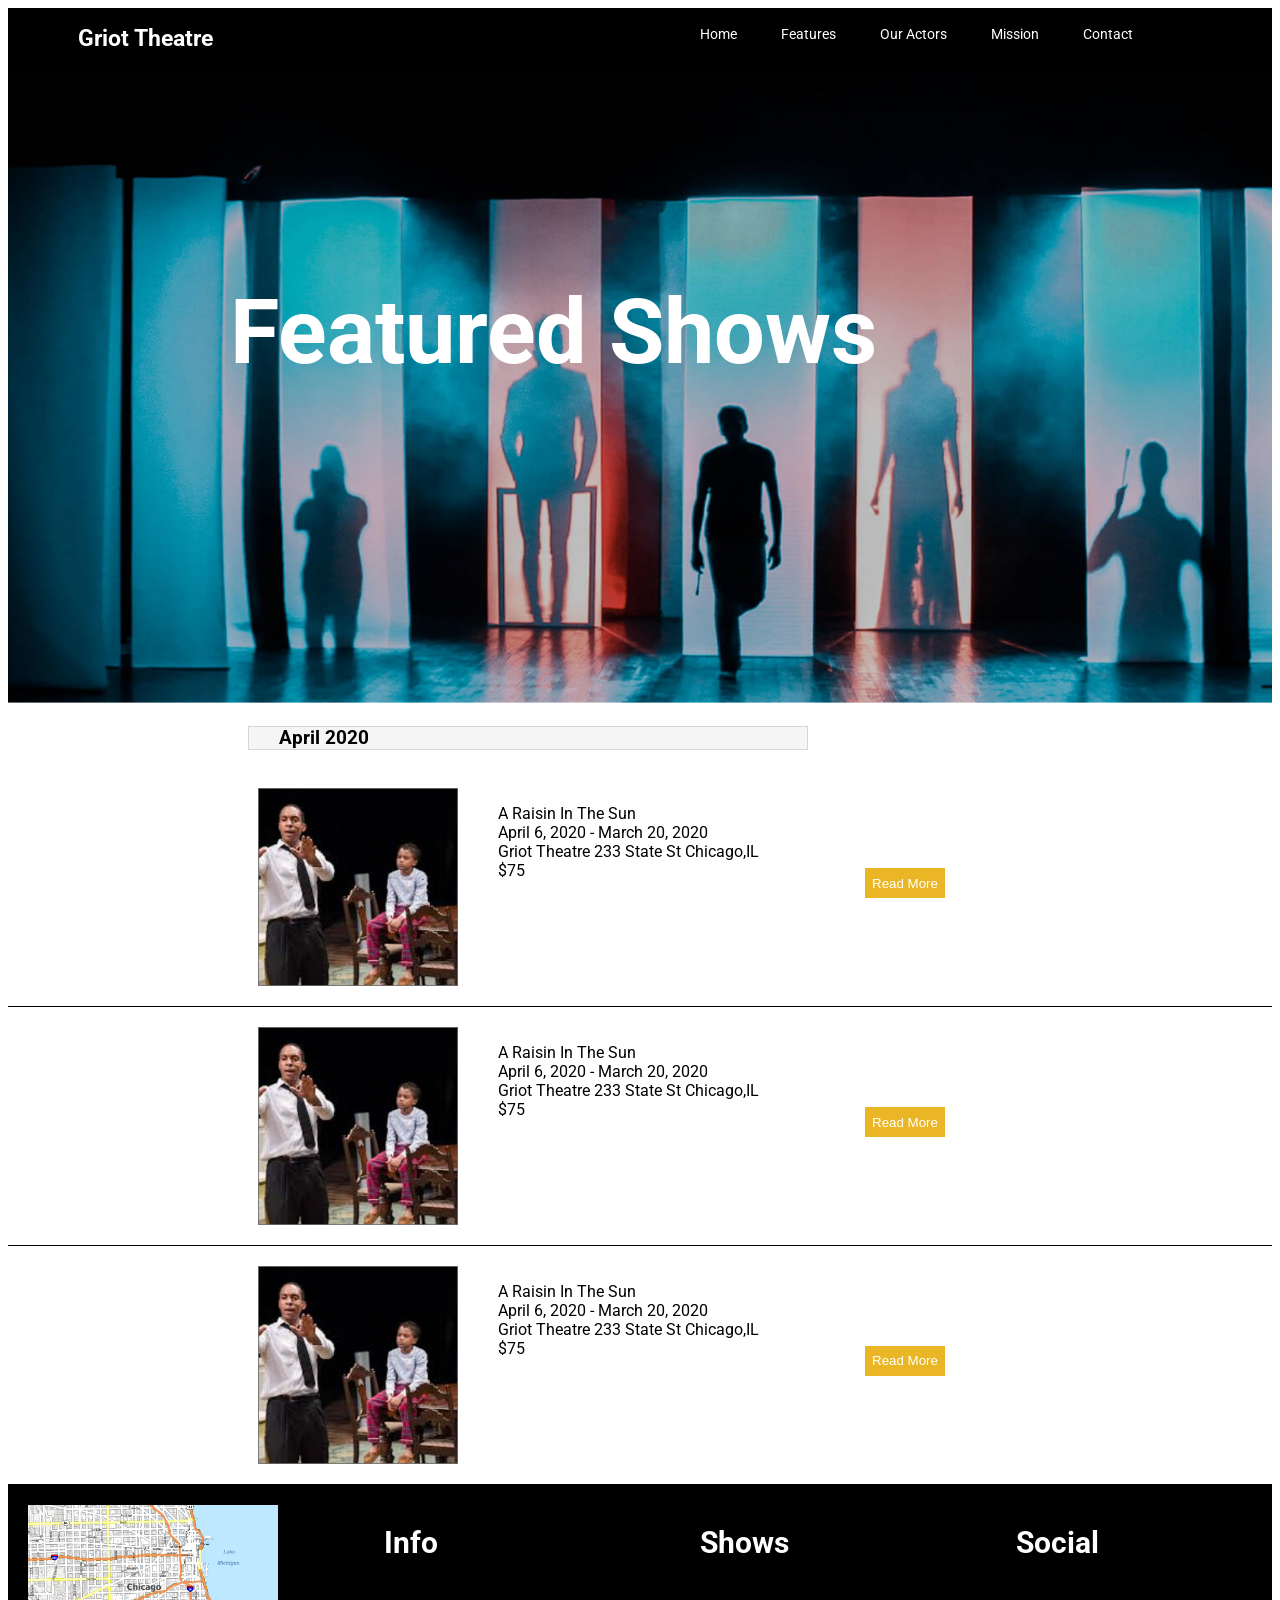
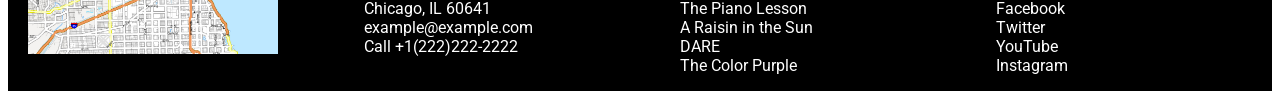
<file: index.html>
<!DOCTYPE html>
<html lang="en">
<head>
    <meta charset="UTF-8">
    <meta http-equiv="X-UA-Compatible" content="IE=edge">
    <meta name="viewport" content="width=device-width, initial-scale=1.0">
    <title>Theatre</title>
    <link rel="stylesheet" href="./theatre.css">
    <link rel="preconnect" href="https://fonts.googleapis.com">
    <link rel="preconnect" href="https://fonts.gstatic.com" crossorigin>
    <link href="https://fonts.googleapis.com/css2?family=Roboto:wght@400;500;700&display=swap" rel="stylesheet">
</head>
<body>
    <nav class="container1">
        <h1>Griot Theatre</h1>
        <ul class="">
            <a href="#"><li>Home</li></a>
            <a href="#"><li>Features</li></a>
            <a href="#"><li>Our Actors</li></a>
            <a href="#"><li>Mission</li></a>
            <a href="#"><li>Contact</li></a>
        </ul>
    </nav>
    <div>
        <img class="back-img" src="./background.png" alt="A photo of our actors on stage.">
        <h2>Featured Shows</h2>
    </div>
    <div>
        <h3>April 2020</h3>
        <div class="card">
            <img class="raisin-pic" src="./raisin.png" alt="A photo from our 'Raisin In The Sun.'">
            <ul class="raisin-ul">
                <li>A Raisin In The Sun</li>
                <li>April 6, 2020 - March 20, 2020</li>
                <li>Griot Theatre 233 State St Chicago,IL</li>
                <li>$75</li>
            </ul>
            <button class="button">Read More</button>
        </div>
    </div>
    <div>
        <div class="card">
            <img class="raisin-pic" src="./raisin.png" alt="A photo from our 'Raisin In The Sun.'">
            <ul class="raisin-ul">
                <li>A Raisin In The Sun</li>
                <li>April 6, 2020 - March 20, 2020</li>
                <li>Griot Theatre 233 State St Chicago,IL</li>
                <li>$75</li>
            </ul>
            <button class="button">Read More</button>
        </div>
    </div>
    <div>
        <div class="card">
            <img class="raisin-pic" src="./raisin.png" alt="A photo from our 'Raisin In The Sun.'">
            <ul class="raisin-ul">
                <li>A Raisin In The Sun</li>
                <li>April 6, 2020 - March 20, 2020</li>
                <li>Griot Theatre 233 State St Chicago,IL</li>
                <li>$75</li>
            </ul>
            <button class="button">Read More</button>
        </div>
    </div>
    <div class="card2">
        <img class="chicago" src="./chicago.jpg" alt="A map of Chicago, Illinois.">
        <div class="infolist">
        <h4 class="infolist">Info</h4>
        <ul class="chicago-ul">
            <li>Chicago, IL 60641</li>
            <li>example@example.com</li>
            <li>Call +1(222)222-2222</li>
        </ul>
        </div>
        <div>
        <h4 class="showslist">Shows</h4>
        <ul class="chicago-ul">
            <li>The Piano Lesson</li>
            <li>A Raisin in the Sun</li>
            <li>DARE</li>
            <li>The Color Purple</li>
        </ul>
        </div>
        <div>
        <h4 class="so-list">Social</h4>
        <ul class="chicago-ul">
            <li>Facebook</li>
            <li>Twitter</li>
            <li>YouTube</li>
            <li>Instagram</li>
        </ul>
        </div>
    </div>
</body>
</html>
</file>
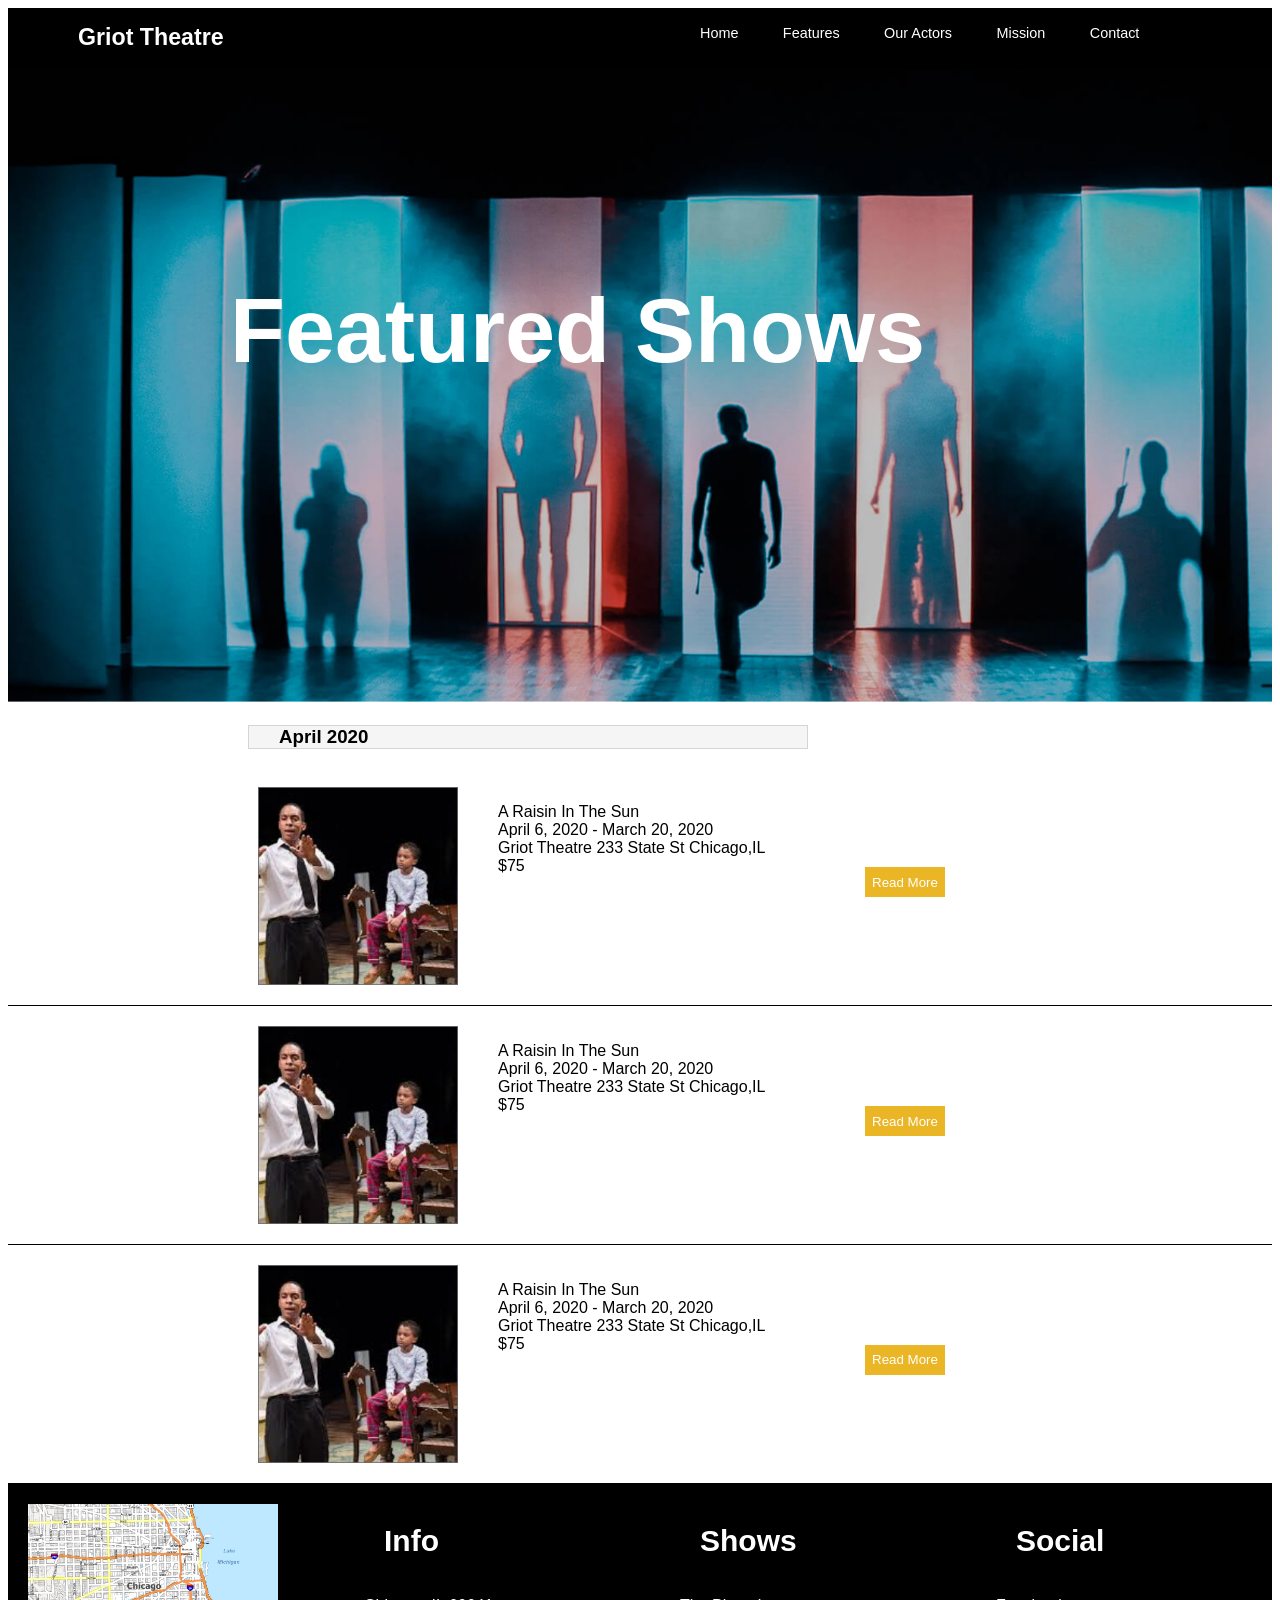
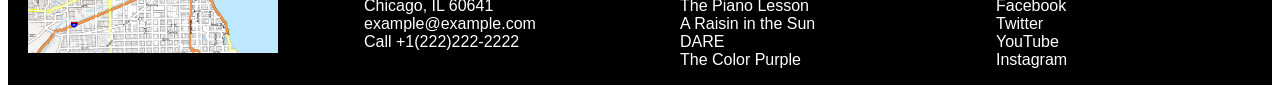
<file: theatre.html>
<!DOCTYPE html>
<html lang="en">
<head>
    <meta charset="UTF-8">
    <meta http-equiv="X-UA-Compatible" content="IE=edge">
    <meta name="viewport" content="width=device-width, initial-scale=1.0">
    <title>Theatre</title>
    <link rel="stylesheet" href="./theatre.css">
    <link rel="stylesheet" href="https://fonts.google.com/specimen/Roboto">
</head>
<body>
    <nav class="container1">
        <h1>Griot Theatre</h1>
        <ul class="">
            <a href="#"><li>Home</li></a>
            <a href="#"><li>Features</li></a>
            <a href="#"><li>Our Actors</li></a>
            <a href="#"><li>Mission</li></a>
            <a href="#"><li>Contact</li></a>
        </ul>
    </nav>
    <div>
        <img class="back-img" src="./background.png" alt="A photo of our actors on stage.">
        <h2>Featured Shows</h2>
    </div>
    <div>
        <h3>April 2020</h3>
        <div class="card">
            <img class="raisin-pic" src="./raisin.png" alt="A photo from our 'Raisin In The Sun.'">
            <ul class="raisin-ul">
                <li>A Raisin In The Sun</li>
                <li>April 6, 2020 - March 20, 2020</li>
                <li>Griot Theatre 233 State St Chicago,IL</li>
                <li>$75</li>
            </ul>
            <button class="button">Read More</button>
        </div>
    </div>
    <div>
        <div class="card">
            <img class="raisin-pic" src="./raisin.png" alt="A photo from our 'Raisin In The Sun.'">
            <ul class="raisin-ul">
                <li>A Raisin In The Sun</li>
                <li>April 6, 2020 - March 20, 2020</li>
                <li>Griot Theatre 233 State St Chicago,IL</li>
                <li>$75</li>
            </ul>
            <button class="button">Read More</button>
        </div>
    </div>
    <div>
        <div class="card">
            <img class="raisin-pic" src="./raisin.png" alt="A photo from our 'Raisin In The Sun.'">
            <ul class="raisin-ul">
                <li>A Raisin In The Sun</li>
                <li>April 6, 2020 - March 20, 2020</li>
                <li>Griot Theatre 233 State St Chicago,IL</li>
                <li>$75</li>
            </ul>
            <button class="button">Read More</button>
        </div>
    </div>
    <div class="card2">
        <img class="chicago" src="./chicago.jpg" alt="A map of Chicago, Illinois.">
        <div class="infolist">
        <h4 class="infolist">Info</h4>
        <ul class="chicago-ul">
            <li>Chicago, IL 60641</li>
            <li>example@example.com</li>
            <li>Call +1(222)222-2222</li>
        </ul>
        </div>
        <div>
        <h4 class="showslist">Shows</h4>
        <ul class="chicago-ul">
            <li>The Piano Lesson</li>
            <li>A Raisin in the Sun</li>
            <li>DARE</li>
            <li>The Color Purple</li>
        </ul>
        </div>
        <div>
        <h4 class="so-list">Social</h4>
        <ul class="chicago-ul">
            <li>Facebook</li>
            <li>Twitter</li>
            <li>YouTube</li>
            <li>Instagram</li>
        </ul>
        </div>
    </div>
</body>
</html>
</file>
<file: theatre.css>
*{
    box-sizing: border-box;
}
body{
    font-family: 'Roboto', sans-serif;
}
.container1 {
    display: grid;
    grid-template-columns: 1fr 1fr;
    grid-template-rows: 1fr;
    grid-template-areas:
    "h1 nav-ul";
    background-color: black;
    color: white;
}
h1 {
    grid-area: h1;
    margin-left: 70px;
    font-size:145%;
    margin-top: 2.5%;
}
nav ul{
    grid-area: nav-ul; 
    
}
nav li{
    display: inline;
    color: white;
    list-style: none;
    padding: 20px;
    font-size: 90%;
}
a{
    text-decoration: none;
}
@media (max-width: 1000px){
    h1 {
        font-size: 100%;
    }
    nav ul{
        display: none;
    }
}

.back-img{
    max-width: 100%;
    max-height: auto;
}
h2 {
    position: absolute;
    top: 205px;
    left: 230px;
    color: white;
    font-size: 90px;
}
@media (max-width: 1000px){
    h2 {
        font-size: 20px;
        left: 130px;
        top: 135px;
    }
}
h3 {
    border: 1px solid rgba(185, 185, 185, 0.522);
    background-color: rgba(230, 230, 230, 0.398);
    margin-left: 240px;
    padding-left: 30px;
    max-width: 560px;
}
.card{
    display: grid;
    grid-template-columns: 1fr 1fr 1fr;
    grid-template-rows: 1fr;
    grid-template-areas:
    "raisin-pic raisin-ul button";
    border-bottom: 1px solid black;
    padding-bottom: 20px;
    padding-top: 20px;

}
.raisin-pic{
    grid-area: raisin-pic;
    width: 200px;

    margin-left: 250px;
}
.raisin-ul{
    grid-area: raisin-ul;
    list-style: none;
    margin-bottom: 5px;
}
.button {
    grid-area: button;
    width: 80px;
    height: 30px;
    background-color: #EBB625;
    color: white;
    border: rgb(52, 52, 52);
    column-gap: 20px;
    margin-top: 80px;
}
@media (max-width: 1000px){
    h3 {
        margin-left: unset;
    }
    .raisin-pic {
        margin-left: unset;
    }
    .card {
        flex-direction: column;
    }
}
.chicago {
    width: 250px;
    display: flexbox;
    margin-left: 20px;
    margin-top: 20px;
    grid-area: chicago;
}
.chicago-ul{
    text-decoration: none;
    list-style: none;
}
h4 {
    font-size: 30px;
    margin-left: 60px;
}
.card2{
    background-color: black;
    display: grid;
    grid-template-columns: 1fr 1fr 1fr 1fr;
    grid-template-rows: auto;
    grid-template-areas:
    "chicago infolist showslist so-list";
    color: white;
}
.infolist {
    grid-area: infolist;
}
.showslist {
    grid-area: showslist;
}
.so-list{
    grid-area: so-list;
}
@media (max-width: 1000px){
    .card2 {
        display: flex;
        flex-direction: column;
    }
}
</file>
